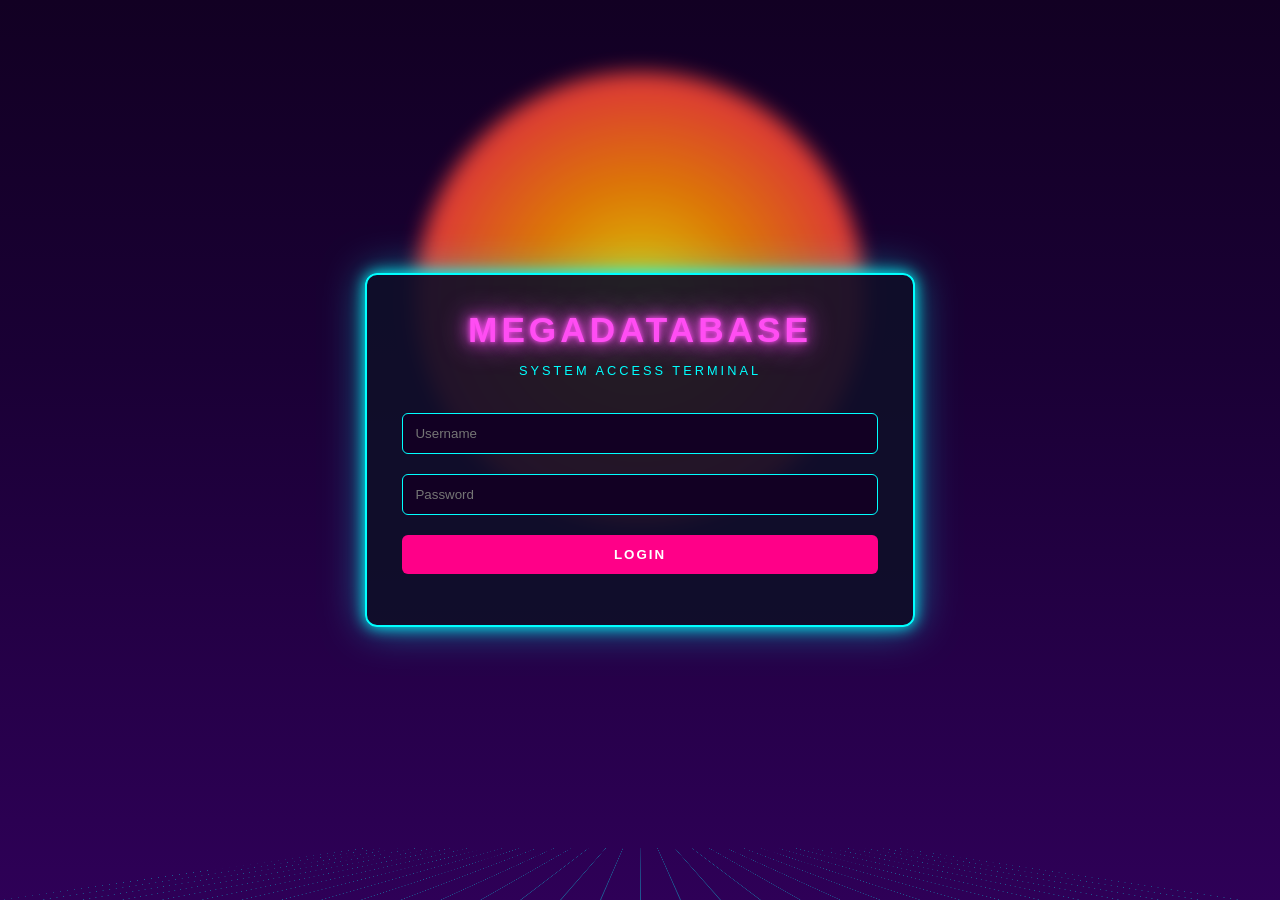
<file: index.html>
<!DOCTYPE html>
<html lang="en">

<head>
    <meta charset="UTF-8">
    <meta name="viewport" content="width=device-width, initial-scale=1.0">
    <title>Megadatabase Login</title>
    <link rel="stylesheet" href="style.css">
    <link href="https://fonts.googleapis.com/css2?family=Orbitron:wght@400=swap">
</head>

<body>

    <div class="login-container">

        <h1 class="logo">MEGADATABASE</h1>
        <p class="subtitle">SYSTEM ACCESS TERMINAL</p>

        <input type="text" id="username" placeholder="Username">
        <input type="password" id="password" placeholder="Password">

        <button onclick="login()">LOGIN</button>

        <p id="errorMessage"></p>

    </div>

    <script src="script.js"></script>
</body>

</html>
</file>
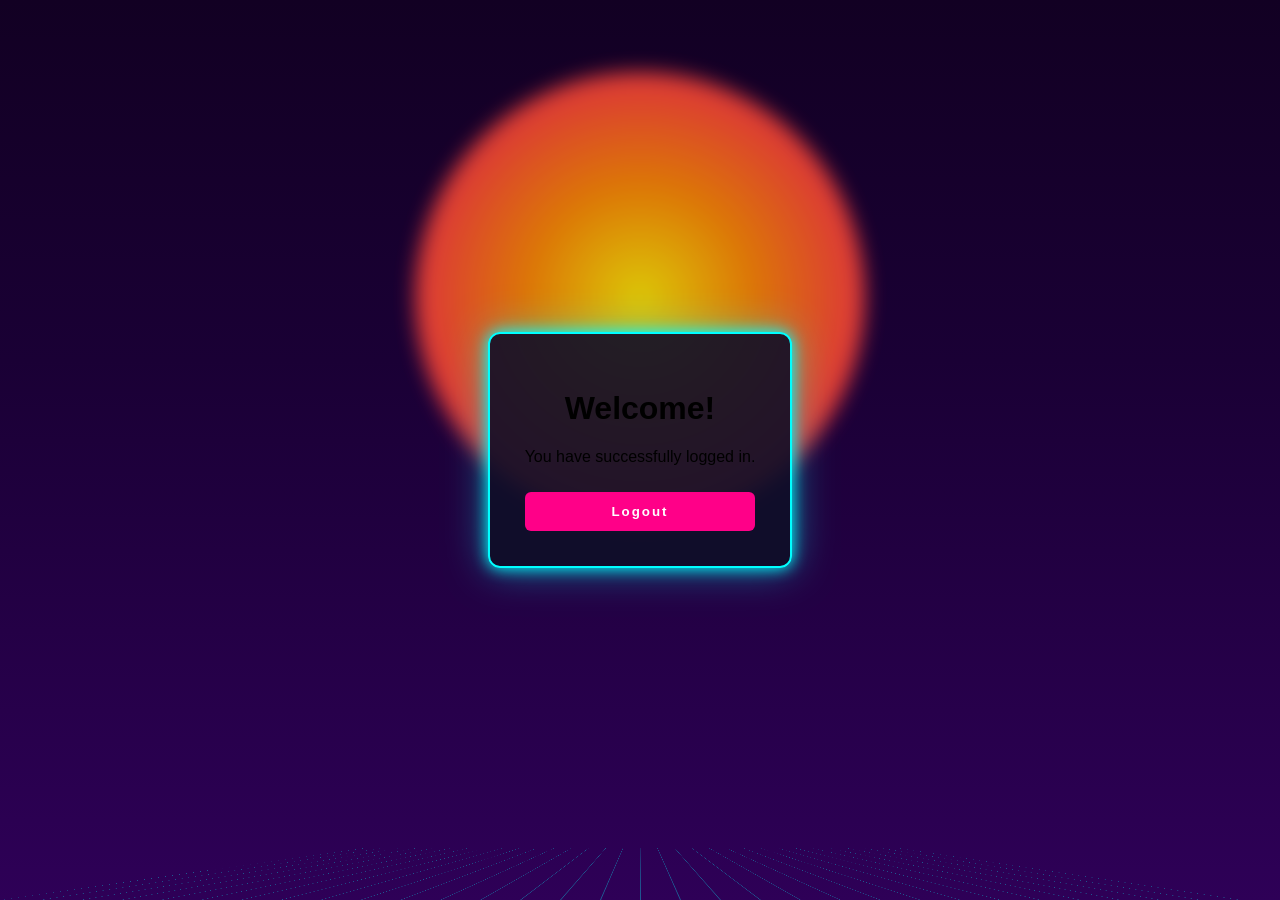
<file: userdashboard.html>
<!DOCTYPE html>
<html lang="en">

<head>
    <meta charset="UTF-8">
    <meta name="viewport" content="width=device-width, initial-scale=1.0">
    <title>Dashboard</title>
    <link rel="stylesheet" href="style.css">
</head>

<body>

    <div class="dashboard-container">
        <h1>Welcome!</h1>
        <p>You have successfully logged in.</p>

        <a href="index.html">
            <button>Logout</button>
        </a>
    </div>

</body>

</html>
</file>
<file: style.css>
* {
    box-sizing: border-box;
}

body {
    margin: 0;
    height: 100vh;

    display: flex;
    justify-content: center;
    align-items: center;

    font-family: Arial, sans-serif;

    background:
        linear-gradient(to bottom,
            #120023 0%,
            #1a0035 40%,
            #2e0057 100%);

    overflow: hidden;
}

/* Retro sunset */

body::before {
    content: "";

    position: absolute;
    width: 450px;
    height: 450px;

    background:
        radial-gradient(circle,
            #ffea00 0%,
            #ff8c00 35%,
            #ff006e 100%);

    border-radius: 50%;

    top: 8%;
    left: 50%;
    transform: translateX(-50%);

    opacity: 0.85;

    filter: blur(10px);
}

/* Grid floor */

body::after {
    content: "";

    position: absolute;
    bottom: 0;
    left: 0;

    width: 100%;
    height: 40%;

    background-image:
        linear-gradient(rgba(0, 255, 255, .35) 1px, transparent 1px),
        linear-gradient(90deg, rgba(0, 255, 255, .35) 1px, transparent 1px);

    background-size: 40px 40px;

    transform: perspective(250px) rotateX(70deg);

    transform-origin: bottom;
}

/* Login box */

.login-container,
.dashboard-container {

    position: relative;
    z-index: 10;

    width: auto;

    padding: 35px;

    background: rgba(15, 15, 40, 0.9);

    border: 2px solid #00ffff;

    border-radius: 12px;

    text-align: center;

    box-shadow:
        0 0 15px #00ffff,
        0 0 40px rgba(0, 255, 255, .5);
}

/* Neon logo */

.logo {
    font-family: 'Orbitron', sans-serif;
    margin-top: 0;
    margin-bottom: 5px;
    color: #ff4df3;

    font-size: 2.2rem;
    letter-spacing: 4px;

    text-shadow:
        0 0 5px #ff4df3,
        0 0 15px #ff4df3,
        0 0 30px #ff4df3;
}

.subtitle {
    color: #00ffff;
    font-size: 0.8rem;
    letter-spacing: 3px;
    margin-bottom: 25px;
}

/* Inputs */

input {
    width: 100%;

    padding: 12px;

    margin: 10px 0;

    background: #120023;

    color: white;

    border: 1px solid #00ffff;

    border-radius: 6px;

    outline: none;
}

input:focus {
    box-shadow: 0 0 12px #00ffff;
}

/* Button */

button {
    width: 100%;

    padding: 12px;

    margin-top: 10px;

    background: #ff0088;

    color: white;

    border: none;

    border-radius: 6px;

    cursor: pointer;

    font-weight: bold;
    letter-spacing: 2px;

    transition: 0.3s;
}

button:hover {
    background: #ff33aa;

    box-shadow:
        0 0 10px #ff33aa,
        0 0 25px #ff33aa;
}

#errorMessage {
    color: #ff6666;
    margin-top: 15px;
}
</file>
